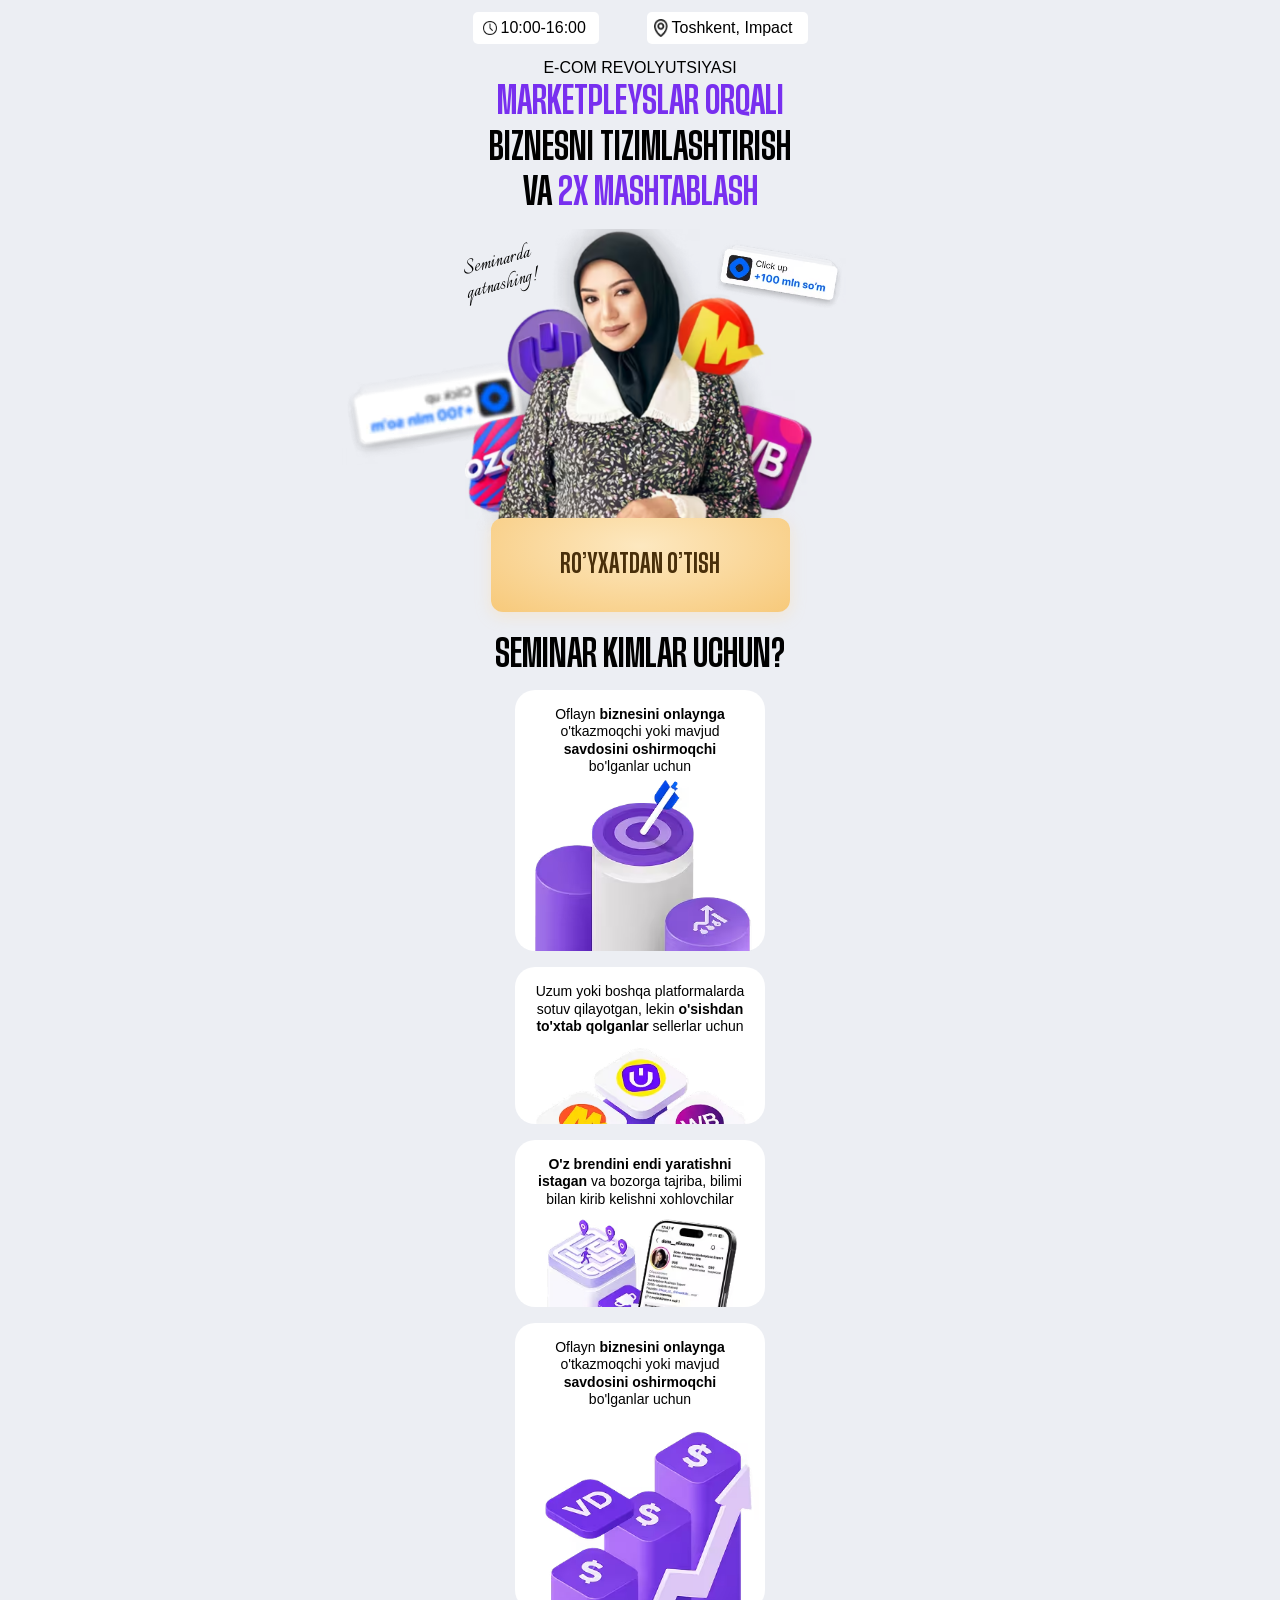
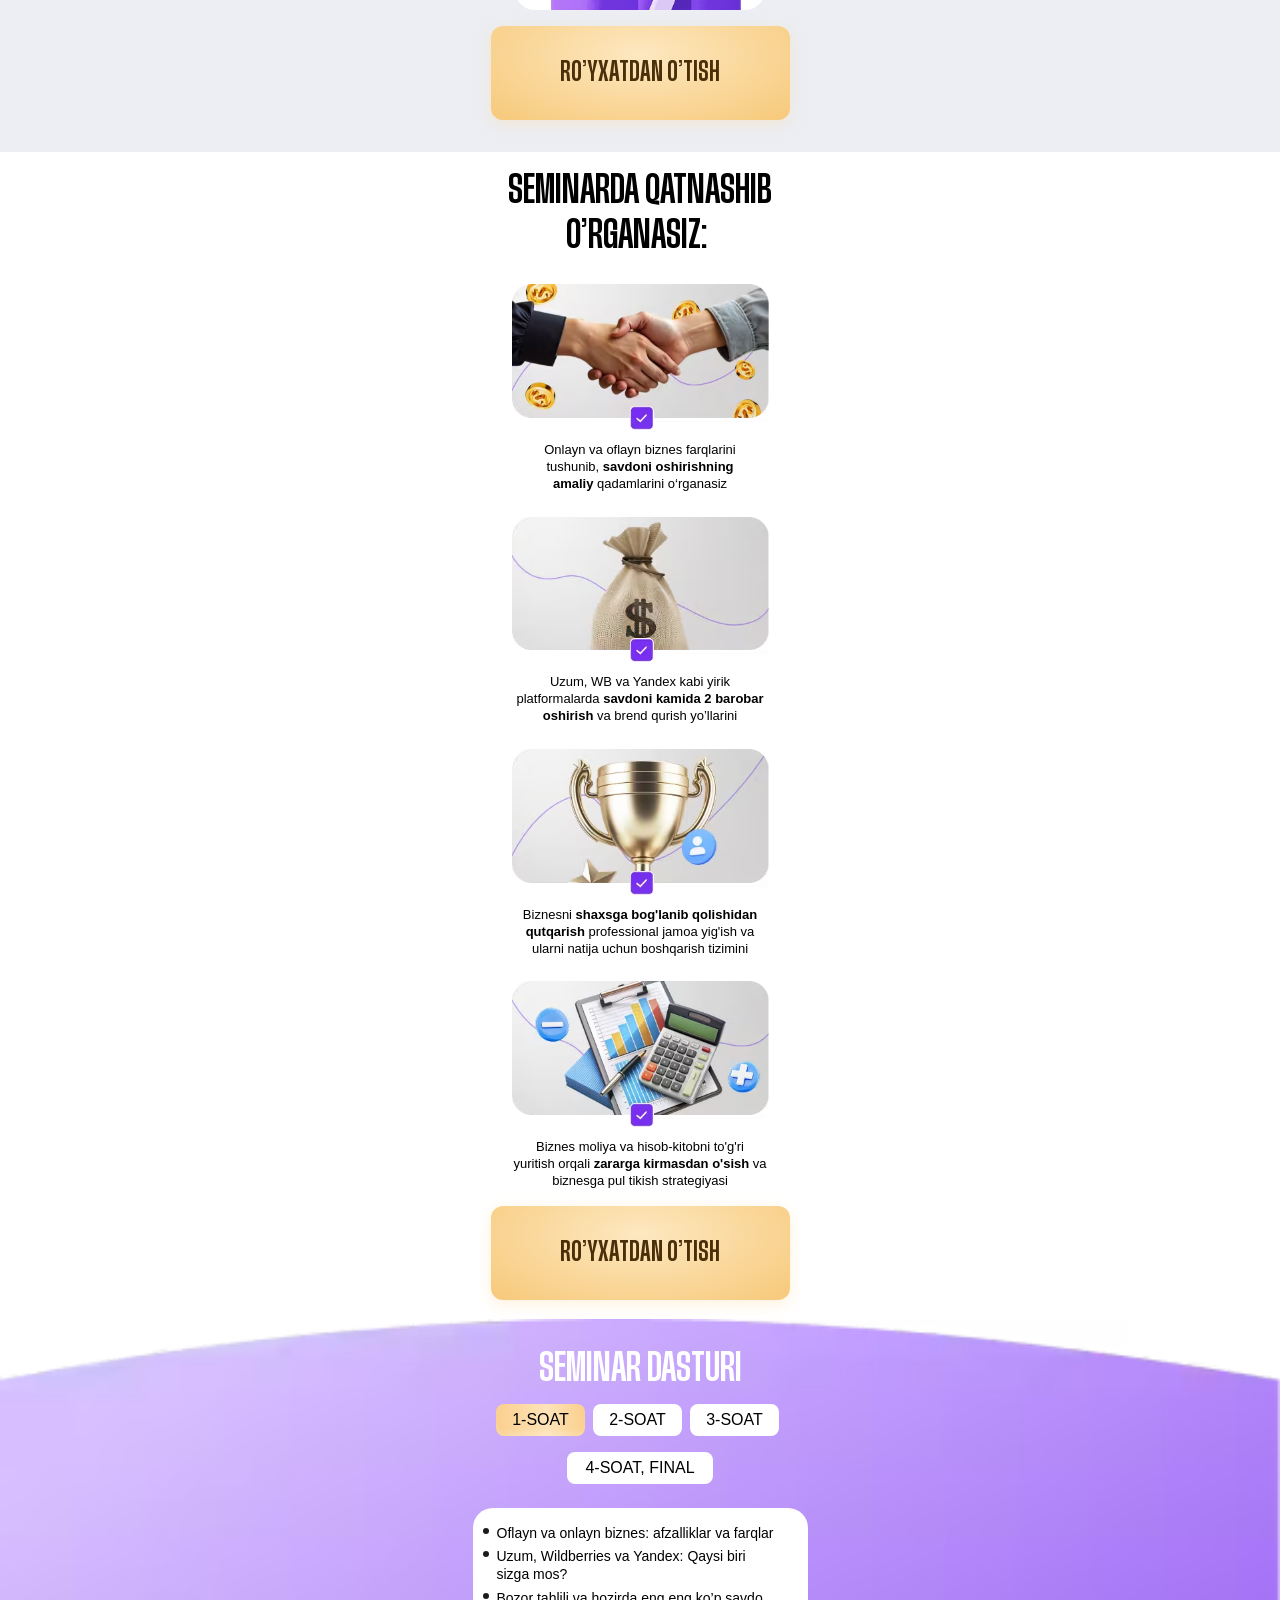
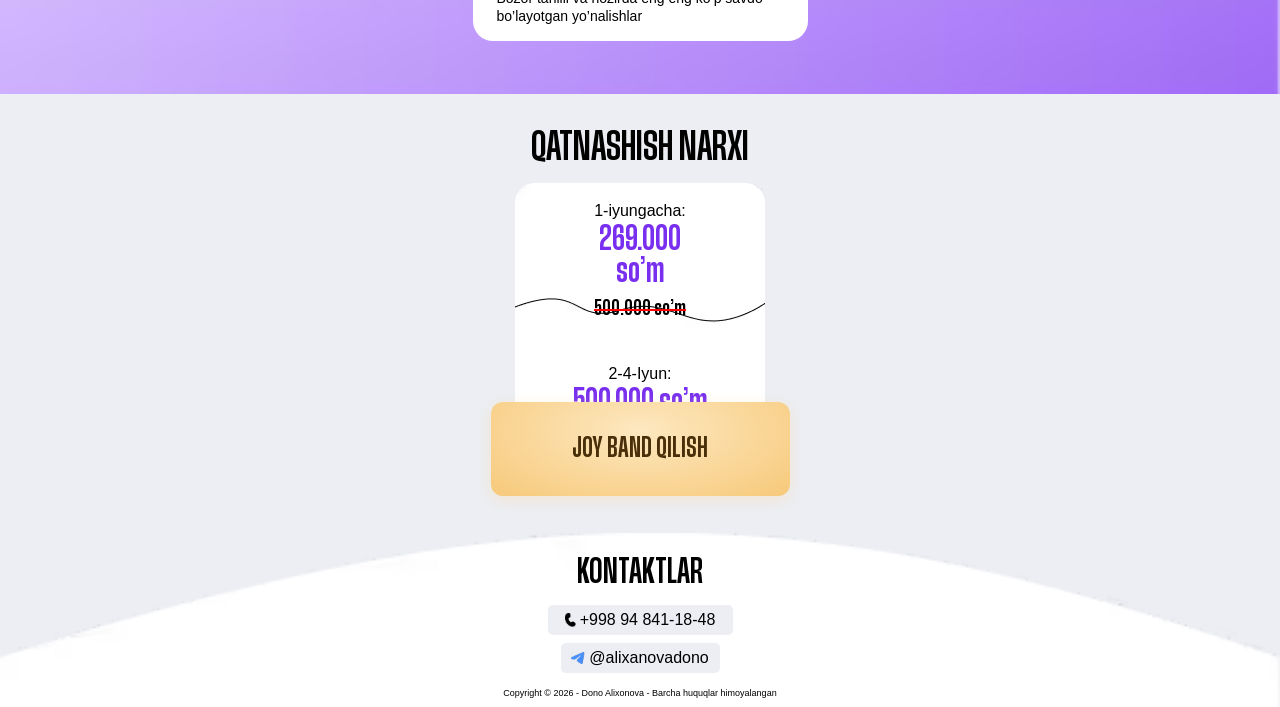
<file: index.html>
<!DOCTYPE html>
<html lang="ux">

<head>
    <meta charset="UTF-8">
    <meta name="viewport" content="width=device-width, initial-scale=1.0">
    <link rel="preload" href="/fonts/Herokid-SemiBoldCondensed.woff2" as="font" type="font/woff2" crossorigin>
    <link rel="preload" as="image" href="/images/dono_alikhanova.avif" type="image/avif">
    <title>Dono Alixanova</title>
    <style>
        html,body{overflow-x:hidden;background-color:rgba(236 238 243)}*{margin:0;padding:0;box-sizing:border-box}.main_section{max-width:375px;width:100%;margin:0 auto;padding-top:12px;position:relative}.header{max-width:clamp(290px, 90vw, 335px);width:100%;margin:0 auto;display:flex;justify-content:space-between;margin-bottom:16px}.header_time{max-width:clamp(110px, 35vw, 126px);width:100%;border-radius:5px;display:flex;align-items:center;gap:4px;padding:7px 10px;font-family:Inter,sans-serif;font-weight:400;font-size:clamp(13px, 4vw, 16px);line-height:100%;text-align:center;background-color:#FFF}.header_time img{max-width:14px;height:14px;aspect-ratio:14/14}.header_location{max-width:clamp(160px, 35vw, 161px);width:100%;border-radius:5px;display:flex;align-items:center;gap:4px;padding:7px;font-family:Inter,sans-serif;font-weight:400;font-size:clamp(14px, 4vw, 16px);line-height:100%;text-align:center;background-color:#FFF}.header_location img{width:14px;height:18px;aspect-ratio:14/18}.heading{max-width:305px;width:100%;margin:0 auto;margin-bottom:12px}.hrading_p{font-family:Inter,sans-serif;font-weight:300;font-size:clamp(14px, 4vw, 16px);line-height:100%;letter-spacing:31%;text-align:center;text-transform:uppercase;margin-bottom:4px}.heading_h1{font-family:Herokid,sans-serif;font-weight:600;font-size:clamp(30px, 5vw, 38px);line-height:120%;text-align:center;text-transform:uppercase;color:rgba(120 47 239)}.heading_h1 span{color:#000}.speaker{max-width:clamp(270px, 70vw, 350px);height:auto;display:flex;margin:0 auto;position:relative;z-index:10;margin-bottom:-53px}.join_seminar{font-family:Italianno,sans-serif;font-weight:400;font-size:24px;line-height:100%;text-align:center;position:absolute;z-index:30;rotate:-15deg;margin-top:20px;left:10px}.hundred_mln{position:absolute;right:-18px;top:clamp(195px, 49vw, 240px)}.hundred_mln_blur{position:absolute;top:clamp(280px, 49vw, 354px);left:-115px}.registerBtn{max-width:299px;width:100%;padding:34px 62px;display:flex;align-items:center;justify-content:center;border:hidden;outline:hidden;cursor:pointer;margin:0 auto;background:radial-gradient(ellipse at 50% 30%,#fde8c0 0%,#f7c97a 100%);box-shadow:0 4px 15px 0 rgb(255 216 153 / .35);border-radius:12px;font-family:Herokid,sans-serif;font-weight:600;font-size:26px;line-height:100%;text-transform:uppercase;color:#492f0a;position:relative;z-index:10}.registerBtn:active{transition:0.3s;box-shadow:0 0 0 0 rgb(255 216 153 / .35)}.seminar_for_who{max-width:296px;width:100%;margin:0 auto;margin-top:24px}.for_who_heading{font-family:Herokid,sans-serif;font-weight:600;font-size:38px;line-height:100%;text-align:center;text-transform:uppercase;margin-bottom:16px}.for_who_card{max-width:250px;width:100%;margin:0 auto;display:flex;flex-direction:column;padding-top:16px;margin-bottom:16px;background-color:#fff;border-radius:20px}.fwc_info{margin:0 auto}.for_who_card img{height:auto;aspect-ratio:auto}.third img{margin:0 auto}.card_p{font-family:Inter,sans-serif;font-weight:400;font-size:14px;line-height:125%;text-align:center}.learn_and_participate{margin:0 auto;width:100%}.youll_learn{width:100%;background-color:#fff;margin-top:32px;padding-top:17px}.youll_heading{font-family:Herokid,sans-serif;font-weight:600;font-size:38px;line-height:120%;text-align:center;text-transform:uppercase;margin-bottom:16px}.youll_card{max-width:257px;width:100%;margin:0 auto;margin-top:24px}.youll_card img{width:100%;height:auto;aspect-ratio:auto;margin-bottom:8px}.last{margin-bottom:16px}.youll_p{font-family:Inter,sans-serif;font-weight:400;font-size:13px;line-height:130%;text-align:center}.seminar_plan{width:100%;background-image:url(/images/purple_bcg.avif);background-size:cover;padding:31px 20px 41px 20px;margin-top:19px;position:relative;z-index:20;height:375px}.seminar_heading{font-family:Herokid,sans-serif;font-weight:600;font-size:38px;line-height:100%;text-align:center;text-transform:uppercase;color:#fff;margin-bottom:16px}.sections{max-width:288px;width:100%;margin:0 auto;display:flex;flex-direction:column;margin-bottom:24px}.top_section{margin-top:0;display:flex;gap:8px;margin-bottom:16px}.hour{max-width:89px;width:100%;padding:8px clamp(8px, 2vw, 16px);font-family:Inter,sans-serif;font-weight:400;font-size:16px;line-height:100%;text-align:center;text-transform:uppercase;background-color:#FFF;border-radius:8px}.first{background:linear-gradient(87.17deg,#FACF8C 0%,#FEE3B9 57%,#FACF8C 100%);box-shadow:0 4px 4px 0 rgb(255 255 255 / .15) inset;box-shadow:0 -4px 4px 0 rgb(255 255 255 / .15) inset}.final_hour{max-width:146px;width:100%;padding:8px clamp(8px, 2vw, 16px);font-family:Inter,sans-serif;font-weight:400;font-size:16px;line-height:100%;text-align:center;text-transform:uppercase;background-color:#FFF;border-radius:8px;margin:0 auto}.section_info{max-width:335px;width:100%;margin:0 auto;background-color:#FFF;border-radius:20px;padding:16px clamp(5px, 1vw, 10px);display:flex;flex-direction:column;gap:5px}.section_info_li{font-family:Inter,sans-serif;font-weight:400;font-size:clamp(12px, 4vw, 14px);line-height:130%;display:flex;align-items:flex-start;gap:8px}.section_info_li::before{content:'';display:inline-block;width:6px;height:6px;border-radius:50%;background-color:#1a1a1a;margin-top:4px;flex-shrink:0}.participate_price{width:100%;padding-top:35px;padding-bottom:37px}.participate_heading_h2{font-family:Herokid,sans-serif;font-weight:600;font-size:38px;line-height:100%;text-align:center;text-transform:uppercase;margin-bottom:16px}.price_card{max-width:250px;width:100%;padding:20px 0 48px 0;margin:0 auto;background-image:url(/images/price_card.avif);background-size:cover;height:269px;margin-bottom:-50px}.top_price{max-width:134px;width:100%;margin:0 auto;margin-bottom:45px;text-align:center}.t_p_date{font-family:Inter,sans-serif;font-weight:400;font-size:16px;line-height:100%;text-align:center}.t_p_price_p{font-family:Herokid,sans-serif;font-weight:600;font-size:32px;line-height:100%;text-align:center;color:rgb(120 47 239);margin-top:5px;margin-bottom:8px}.t_p_o_p{font-family:Herokid,sans-serif;font-weight:600;font-size:20px;line-height:125%;text-align:center;text-decoration:line-through;text-decoration-color:rgb(255 0 4)}.bottom_price{max-width:134px;width:100%;margin:0 auto}.b_p_date{font-family:Inter,sans-serif;font-weight:400;font-size:16px;line-height:100%;text-align:center}.b_p_price{font-family:Herokid,sans-serif;font-weight:600;font-size:32px;line-height:100%;text-align:center;color:rgb(120 47 239);margin-top:5px}.footer{width:100%;background-image:url(/images/footer_bcg.avif);background-size:cover;padding-top:24px;padding-bottom:9px}.footer_heading_h3{font-family:Herokid,sans-serif;font-weight:600;font-size:32px;line-height:100%;text-align:center;text-transform:uppercase;margin-bottom:16px}.number{max-width:185px;width:100%;margin:0 auto;padding:7px 8px;display:flex;align-items:center;justify-content:center;gap:4px;font-family:Inter,sans-serif;font-weight:400;font-size:16px;line-height:100%;text-align:center;background-color:rgba(236 238 243);border-radius:5px;margin-bottom:8px}.telegram{max-width:159px;width:100%;margin:0 auto;padding:7px 8px;display:flex;align-items:center;justify-content:center;gap:4px;font-family:Inter,sans-serif;font-weight:400;font-size:16px;line-height:100%;text-align:center;background-color:rgba(236 238 243);border-radius:5px;margin-bottom:16px}.copyright{font-family:Inter,sans-serif;font-weight:400;font-size:9px;line-height:100%;text-align:center}
    </style>
    <link rel="stylesheet" href="./css/main.css" media="print" onload="this.media='all'" />
    <noscript>
        <link rel="stylesheet" href="./css/main.css" />
    </noscript>
</head>

<body>
    <main>
        <section class="main_section">
            <div class="container">
                <div class="header">
                    <div class="header_time">
                        <img src="/images/time.avif" width="14" alt="time" loading="lazy" decoding="async">
                        10:00-16:00
                    </div>

                    <div class="header_location">
                        <img src="/images/loaction.png" width="17" alt="loaction" loading="lazy" decoding="async">
                        Toshkent, Impact
                    </div>
                </div>

                <div class="heading">
                    <p class="hrading_p">
                        E-COM REVOLYUTSIYASi
                    </p>
                    <h1 class="heading_h1">
                        Marketpleyslar orqali<br>
                        <span>biznesni tizimlashtirish<br>
                            va</span> 2X mashtablash
                    </h1>
                </div>

                <p class="join_seminar">
                    Seminarda<br>
                    qatnashing!
                </p>

                <img src="/images/100mln.avif" width="134" alt="100mln" class="hundred_mln" loading="lazy"
                    decoding="async">
                <img src="/images/100mln_blur.avif" width="200" alt="100mln" class="hundred_mln_blur" loading="lazy"
                    decoding="async">

                <img src="/images/dono_alikhanova.avif" width="350" height="328" alt="speaker" class="speaker"
                    loading="lazy" decoding="async">

                <button class="registerBtn">
                    ro’yxatdan o’tish
                </button>
            </div>

            <div class="seminar_for_who">
                <h2 class="for_who_heading">
                    seminar kimlar uchun?
                </h2>

                <div class="for_who_card">
                    <div class="fwc_info">
                        <p class="card_p">
                            Oflayn <b>biznesini onlaynga</b><br>
                            o'tkazmoqchi yoki mavjud<br>
                            <b>savdosini oshirmoqchi</b><br>
                            bo'lganlar uchun
                        </p>
                    </div>

                    <img src="/images/v_yablochko.avif" width="250" height="201" alt="card_img" loading="lazy"
                        decoding="async">
                </div>

                <div class="for_who_card third">
                    <div class="fwc_info">
                        <p class="card_p">
                            Uzum yoki boshqa platformalarda<br>
                            sotuv qilayotgan, lekin <b>o'sishdan<br>
                                to'xtab qolganlar</b> sellerlar uchun
                        </p>
                    </div>

                    <img src="/images/uzum_yandex_wb.avif" width="219" height="100" alt="card_img" loading="lazy"
                        decoding="async">
                </div>

                <div class="for_who_card">

                    <div class="fwc_info">
                        <p class="card_p">
                            <b>O'z brendini endi yaratishni<br>
                                istagan</b> va bozorga tajriba, bilimi<br>
                            bilan kirib kelishni xohlovchilar
                        </p>
                    </div>
                    <img src="/images/labirint_target.avif" width="225" height="90" alt="card_img" loading="lazy"
                        decoding="async">
                </div>

                <div class="for_who_card">
                    <div class="fwc_info">
                        <p class="card_p">
                            Oflayn <b>biznesini onlaynga</b>
                            o'tkazmoqchi yoki mavjud<br>
                            <b>savdosini oshirmoqchi</b><br>
                            bo'lganlar uchun
                        </p>
                    </div>

                    <img src="/images/step_by_step.avif" width="260" height="208" alt="card_img" loading="lazy"
                        decoding="async">
                </div>
            </div>

            <button class="registerBtn">
                ro’yxatdan o’tish
            </button>
        </section>


        <div class="learn_and_participate">
            <div class="youll_learn">
                <h2 class="youll_heading">
                    Seminarda qatnashib<br>
                    o’rganasiz: 
                </h2>

                <div class="youll_card">
                    <img src="/images/deal.avif" width="257" height="146" alt="youll_img" loading="lazy"
                        decoding="async">

                    <p class="youll_p">
                        Onlayn va oflayn biznes farqlarini<br>
                        tushunib, <b>savdoni oshirishning<br>
                            amaliy</b> qadamlarini o‘rganasiz
                    </p>
                </div>

                <div class="youll_card">
                    <img src="/images/money.avif" width="257" height="146" alt="youll_img" loading="lazy"
                        decoding="async">

                    <p class="youll_p">
                        Uzum, WB va Yandex kabi yirik<br>
                        platformalarda <b>savdoni kamida 2 barobar<br>
                            oshirish</b> va brend qurish yo’llarini
                    </p>
                </div>

                <div class="youll_card">
                    <img src="/images/cup.avif" width="257" height="146" alt="youll_img" loading="lazy"
                        decoding="async">

                    <p class="youll_p">
                        Biznesni <b>shaxsga bog'lanib qolishidan<br>
                            qutqarish</b> professional jamoa yig'ish va<br>
                        ularni natija uchun boshqarish tizimini
                    </p>
                </div>

                <div class="youll_card last">
                    <img src="/images/calculation.avif" width="257" height="146" alt="youll_img" loading="lazy"
                        decoding="async">

                    <p class="youll_p">
                        Biznes moliya va hisob-kitobni to'g'ri<br>
                        yuritish orqali <b>zararga kirmasdan o'sish</b>
                        va biznesga pul tikish strategiyasi
                    </p>
                </div>

                <button class="registerBtn">
                    ro’yxatdan o’tish
                </button>

                <div class="seminar_plan">
                    <h3 class="seminar_heading">
                        seminar dasturi
                    </h3>
                    <div class="sections">
                        <div class="top_section">
                            <div class="hour first">
                                1-soat
                            </div>
                            <div class="hour">
                                2-soat
                            </div>
                            <div class="hour">
                                3-soat
                            </div>
                        </div>
                        <div class="final_hour">
                            4-soat, final
                        </div>
                    </div>

                    <ul class="section_info">
                        <li class="section_info_li">
                            Oflayn va onlayn biznes: afzalliklar va farqlar
                        </li>
                        <li class="section_info_li">
                            Uzum, Wildberries va Yandex: Qaysi biri<br>
                            sizga mos?
                        </li>
                        <li class="section_info_li">
                            Bozor tahlili va hozirda eng eng ko’p savdo<br>
                            bo’layotgan yo’nalishlar
                        </li>
                    </ul>
                </div>
            </div>
            <div class="participate_price">
                <h2 class="participate_heading_h2">
                    qatnashish narxi
                </h2>

                <div class="price_card">
                    <div class="top_price">
                        <p class="t_p_date">
                            1-iyungacha:
                        </p>
                        <p class="t_p_price_p">
                            269.000 so’m
                        </p>
                        <div class="t_p_o_p">
                            500.000 so’m
                        </div>
                    </div>

                    <div class="bottom_price">
                        <p class="b_p_date">
                            2-4-Iyun:
                        </p>
                        <p class="b_p_price">
                            500.000 so’m
                        </p>
                    </div>
                </div>

                <button class="registerBtn">
                    Joy band qilish
                </button>
            </div>
        </div>

        <div class="footer">
            <h3 class="footer_heading_h3">
                Kontaktlar
            </h3>

            <div class="number">
                <img src="/images/call.avif" width="11" alt="call-icon" loading="lazy" decoding="async">
                +998 94 841-18-48
            </div>

            <div class="telegram">
                <img src="/images/tg.avif" width="14" alt="tg-icon" loading="lazy" decoding="async">
                @alixanovadono
            </div>

            <p class="copyright">
                Copyright © 2026 - Dono Alixonova - Barcha huquqlar himoyalangan
            </p>
        </div>
    </main>



    <div id="registrationModal" class="homeModal" style="display: none">
        <div class="homeModalOverlay"></div>
        <div class="homeFormContainer">
            <button class="closeButton" id="closeModalBtn">
                <svg xmlns="http://www.w3.org/2000/svg" width="16" height="16" viewBox="0 0 12 12" fill="none">
                    <path d="M1 11L11 1M1 1.00001L11 11" stroke="currentColor" stroke-width="1.5"
                        stroke-linecap="round" />
                </svg>
            </button>
            <div class="homeFormTop">
                <h1 class="homeFormTopTitle">
                    Ro'yxatdan o'tish uchun ma'lumotlaringizni kiriting!
                </h1>
            </div>
            <form id="registrationForm" name="contact-form">
                <div class="HomeFormRow">
                    <label class="HomeFormRowLabel" for="name">Ismingiz:</label>
                    <input class="HomeFormRowInput" type="text" id="name" name="name" placeholder="Ismingizni kiriting"
                        autocomplete="name" />
                    <p class="homeFormErrorText" id="nameError" style="display: none">
                        ❌ Ismingizni kiriting!
                    </p>
                </div>

                <div class="HomeFormRow">
                    <label class="HomeFormRowLabel" for="phone">Telefon raqamingiz:</label>

                    <div class="phone-input-container">
                        <button type="button" class="selected-country" id="selectedCountry">
                            <span class="selected-flag" id="selectedCountryFlag">🇺🇿</span>

                            <svg id="dropdownIcon" xmlns="http://www.w3.org/2000/svg" width="16" height="16"
                                viewBox="0 0 24 24" fill="none" stroke="currentColor" stroke-width="2"
                                stroke-linecap="round" stroke-linejoin="round">
                                <polyline points="6 9 12 15 18 9"></polyline>
                            </svg>
                            <span class="selected-code" id="selectedCountryCodeText">+998</span>
                        </button>

                        <div class="country-dropdown" id="countryDropdown" style="display:none"></div>

                        <div class="phone-field">
                            <input class="HomeFormRowInput phone-input" type="tel" id="phone" name="phone"
                                inputmode="numeric" placeholder="88 888 88 88" autocomplete="tel"
                                style="border: none; background-color: transparent;padding-left: 5px;" />
                        </div>
                    </div>

                    <p class="homeFormErrorText" id="phoneError" style="display:none">
                        ❌ Telefon raqam mos emas!
                    </p>
                </div>


                <button type="submit" class="HomeFormBtn" id="submitBtn">
                    DAVOM ETISH
                </button>
            </form>

        </div>
    </div>

    <script defer src="/js/phoneFormatter.js"></script>
    <script defer src="/js/app.js"></script>

</body>

</html>
</file>
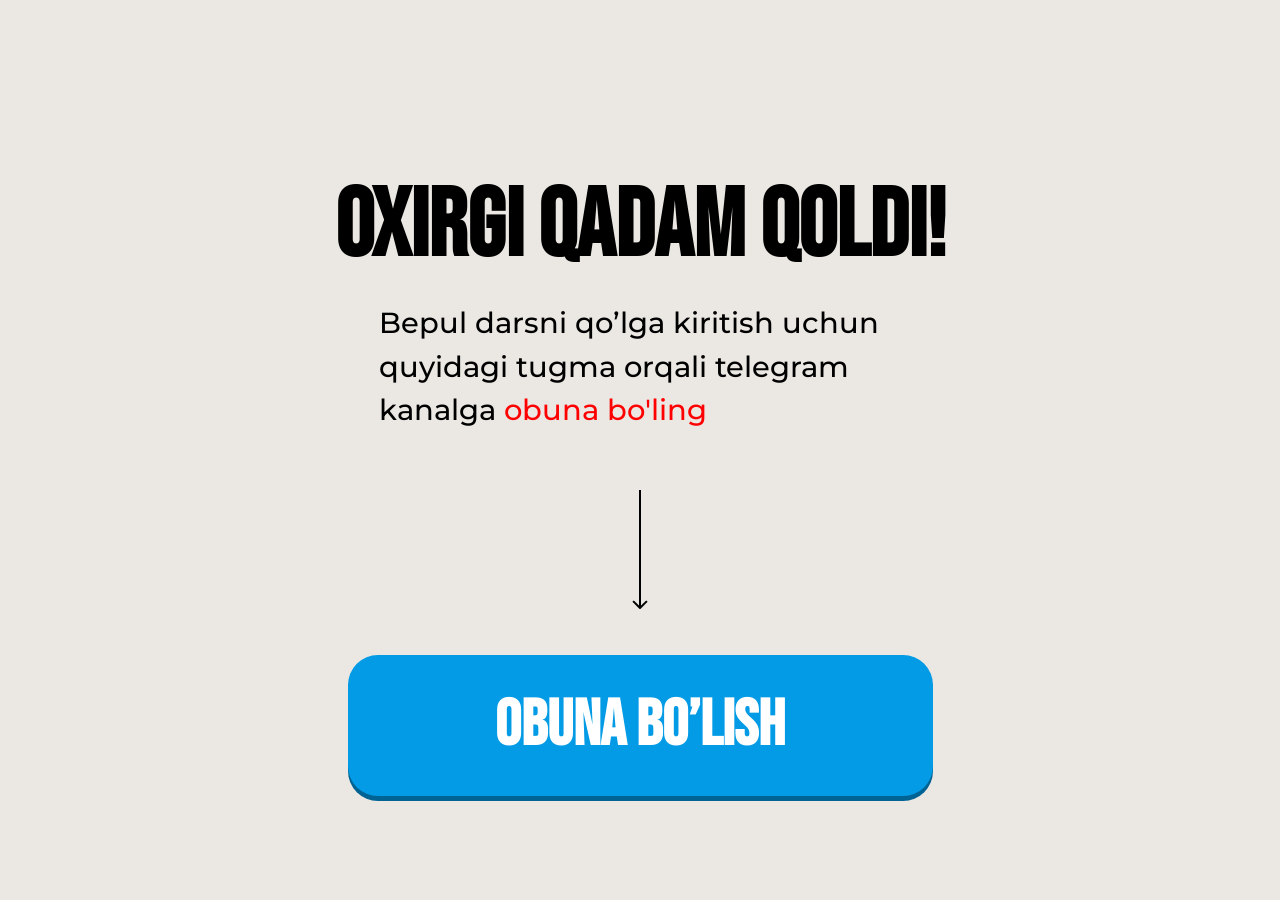
<file: thankYou.html>
<!DOCTYPE html>
<html lang="uz">
<head>
  <meta charset="UTF-8" />
  <meta name="viewport" content="width=device-width, initial-scale=1.0" />
  <title>Obuna Bo'lish</title>
  <style>* {margin: 0;padding: 0;box-sizing: border-box;}.header {padding-top: 0px;padding-bottom: 0px;background-color: #ebe8e3;min-height: 100vh;padding-top: 180px;}.header-container {margin-left: auto;margin-right: auto;max-width: 671px;width: 100%;display: flex;background-repeat: no-repeat;padding-left: 20px;padding-right: 20px;}.hero-left {max-width: 903px;width: 100%;display: flex;flex-direction: column;align-items: center;}.hero-title {font-family: "Bebas Neue", sans-serif;font-weight: 700;font-size: 96px;line-height: 100%;letter-spacing: 0%;text-align: center;margin-bottom: 25px;text-transform: uppercase;max-width: 622px;}.hero-text {font-family: "Montserrat", sans-serif;font-weight: 500;font-size: clamp(17px ,5vw, 29px);line-height: 150%;letter-spacing: 0%;margin-bottom: 58px;max-width: 522px;}.hero-text>a {color: #ff0000;text-decoration: none;}.hero-btn-box {max-width: 585px;width: 100%;}.hero-img {text-align: center;align-items: center;justify-content: center;margin-bottom: 46px;display: flex;margin-left: auto;margin-right: auto;}.hero-btn {display: flex;align-items: center;justify-content: center;font-family: "Bebas Neue", sans-serif;font-weight: 700;font-size: 64px;line-height: 100%;text-align: center;padding: 39px 0px 38px 0px;background-color: #039BE5; box-shadow: 0px 5px 0px 0px #006393;color: white;border-radius: 30px;max-width: 585px;width: 100%;border: none;text-transform: uppercase;margin-bottom: 42px;text-decoration: none;max-height: 142px;}.hero-box {padding: 0 35px 0 20px;border-radius: 10px;border: 1px solid #bcbcbc;background-color: #fff;max-width: 585px;width: 100%;display: flex;align-items: center;gap: 12px;}.hero-box-text {font-family: "Montserrat", sans-serif;font-weight: 600;font-size: 16px;line-height: 100%;letter-spacing: 0%;}.img {display: none;}.hero-box-img {width: 70px;min-height: 70px;}@media (max-width: 500px) {.header {padding-top: 30%;padding-bottom: 0px;background-image: none;}.hero-left {display: block;}.header-container {margin-left: auto;margin-right: auto;text-align: center;padding-left: 10px;padding-right: 10px;}.hero-title {font-weight: 700;font-size: 40px;line-height: 100%;letter-spacing: 0%;text-align: center;margin-bottom: 5px;}.hero-img {margin-bottom: 24px;height: 69px;}.hero-btn {font-weight: 700;font-size: 32px;line-height: 100%;letter-spacing: 0%;text-align: center;padding: 23px 0px 20px 0px;border-radius: 30px;max-width: 345px;width: 100%;margin-left: auto;margin-right: auto;margin-bottom: 25px;}.hero-box {padding: 5px 10px 10px 9px;border-radius: 10px;text-align: left;max-width: 372px;margin-left: auto;margin-right: auto;}.hero-box-img {max-width: 41px;width: 41px;min-width: 41px;height: auto;object-fit: contain;min-height: 40px;}.hero-box-text {font-weight: 600;font-size: 11px;line-height: 130%;letter-spacing: 0%;padding-top: 3px;padding-bottom: 2px;}.img {display: flex;max-width: 632px;width: 100%;margin-left: auto;margin-right: auto;width: 100%;object-fit: cover;height: auto;}}.footer {padding-top: 25px;padding-bottom: 25px;background-color: black;}.footer__container {display: flex;align-items: center;justify-content: center;}.footer__link {color: white;font-size: 16px;font-weight: 400;font-family: sans-serif;text-decoration: none;b {font-weight: 700;text-decoration: underline;}}</style>
  <link rel="preload" href="https://fonts.googleapis.com/css2?family=Bebas+Neue" as="style" />
  <link rel="preload" href="https://fonts.googleapis.com/css2?family=Montserrat:wght@500;600;700" as="style" />
  <link href="https://fonts.googleapis.com/css2?family=Bebas+Neue&family=Montserrat:wght@500;600;700&display=swap"
    rel="stylesheet" />
</head>
<body>
  <section class="header">
    <div class="header-container">
      <div class="hero-left">
        <h2 class="hero-title">oxirgi qadam qoldi!</h2>
        <p class="hero-text">
          Bepul darsni qo’lga kiritish uchun <br> quyidagi tugma orqali telegram kanalga <span style="color: #ff0000;">obuna bo'ling</span>
        </p>
        <div class="hero-btn-box">
          <img class="hero-img" src="/images/strelka.svg" alt="Arrow icon" />
          <a href="#" class="hero-btn thankYouBtn">obuna bo’lish</a>
        </div>
      </div>
    </div>
  </section>
  <script defer src="./js/thankYou.js"></script>
</body>
</html>
</file>
<file: css/main.css>
@font-face{font-family:'Herokid';src:url(/fonts/Herokid-SemiBoldCondensed.woff2);font-display:optional}@font-face{font-family:'Italianno';src:url(/fonts/Italianno-Regular.woff2);font-display:optional} .homeModal,.homeModalOverlay{position:fixed;top:0;height:100vh;width:100%;left:0}.homeModal{z-index:30;justify-content:center;align-items:center;display:flex}.homeModalOverlay{background-color:rgb(0 0 0 / .3);backdrop-filter:blur(5px)}.homeFormContainer{position:relative;z-index:30;background-color:#fff;color:#000;border-radius:8px;padding:20px 40px 40px;width:100%;max-width:520px;box-shadow:0 4px 12px rgb(0 0 0 / .1);margin:0 20px;position:fixed;top:50%;left:50%;transform:translate(-50%,-50%)}.homeFormTop{display:flex;justify-content:space-between}.homeFormTopTitle{font-family:Inter,sans-serif;font-size:clamp(21px, 6.6vw, 24px);margin:0 0 20px;color:#000;font-weight:600;text-align:center;margin-left:auto;margin-right:auto}.closeButton{background:0 0;border:none;cursor:pointer;padding:4px;justify-content:center;align-items:center;display:flex;position:absolute;top:20px;right:20px;color:#000}.homeFormErrorText{color:#e53e3e;margin-bottom:12px;font-size:14px;font-family:system-ui,-apple-system,BlinkMacSystemFont,"Segoe UI",sans-serif;padding-top:5px;padding-bottom:5px}.HomeFormRowInput,.HomeFormRowLabel{font-family:system-ui,-apple-system,BlinkMacSystemFont,"Segoe UI",sans-serif;font-size:18px}.HomeFormRow{margin-bottom:20px}.HomeFormRowLabel{display:block;margin-bottom:6px;color:#000}.HomeFormRowInput{width:100%;padding:10px 16px;border:1px solid #c9c9c9;min-height:48px;background-color:#f3f7f8;border-radius:6px;font-weight:400;outline:0;height:50px;transition:border-color 0.2s}.HomeFormRowInput:focus{border-color:#f7c97a}.HomeFormRowInput::placeholder{color:#aaa}.HomeFormBtn{font-family:sans-serif;height:60px;width:100%;cursor:pointer;border-radius:10px;background:radial-gradient(ellipse at 50% 30%,#fde8c0 0%,#f7c97a 100%);box-shadow:0 4px 15px 0 rgb(255 216 153 / .35);transition:0.3s;font-weight:700;font-size:28px;color:#fff;text-transform:uppercase;border:none;position:relative;display:flex;align-items:center;justify-content:center}.phone-input-container{display:flex;align-items:center;position:relative;border:1px solid #c9c9c9;background-color:#fff0;border-radius:6px}.phone-input-container:focus{border-color:#f7c97a}.selected-code{display:flex;margin-left:10px}.country-selector{position:relative;margin-right:10px}.selected-country{display:flex;align-items:center;padding:10px;padding-right:0;border-radius:6px;cursor:pointer;min-height:50px;font-family:sans-serif!important;font-size:18px;font-weight:400!important;min-width:max-content;border:none;background-color:#fff0}.country-dropdown{position:absolute;top:110%;left:0;width:100%;background-color:#fff;border:1px solid #c9c9c9;border-radius:6px;box-shadow:0 4px 12px rgb(0 0 0 / .1);z-index:40;max-height:200px;overflow-y:auto;font-family:sans-serif!important;font-weight:400!important}.country-option{display:flex;justify-content:space-between;align-items:center;padding:10px;cursor:pointer;font-family:sans-serif;font-weight:400!important}.country-option:hover{background-color:#f3f7f8}.country-option.selected{background-color:#e6f0fa}@media screen and (max-width:768px){.homeFormContainer{max-width:100%;padding:80px 20px 20px;margin:0;border-radius:6px;height:100vh}.homeFormTopTitle{text-align:center;max-width:408px;margin-left:auto;margin-right:auto;font-weight:700;margin-bottom:15px}.homeFormTop{flex-direction:column;align-items:flex-start}.closeButton{width:100%;height:50px;background-color:#000;color:#fff;padding-right:20px;top:0;left:0;justify-content:end}.homeFormErrorText{font-size:12px;margin-bottom:8px}.HomeFormRowLabel{margin-bottom:6px}.HomeFormRowInput{padding:0 12px;min-height:40px;background-color:#fff0}.HomeFormRowInput::placeholder{color:#a3a3a3}.HomeFormBtn{font-size:18px;font-weight:700;margin-top:24px}}@media screen and (max-width:480px){.homeFormContainer{max-width:100%;padding:80px 20px 20px;margin:0;border-radius:6px;height:100vh}.homeFormTopTitle{text-align:center;margin:0 auto 15px}.homeFormErrorText{font-size:12px;margin-bottom:8px}.HomeFormRowLabel{margin-bottom:6px}.HomeFormRowInput{padding:0 12px;min-height:40px;background-color:#fff0;border-radius:10px}.HomeFormRowInput::placeholder{color:#a3a3a3}.HomeFormBtn{font-size:16px;padding:10px 0;margin-top:24px;height:50px}}
</file>
